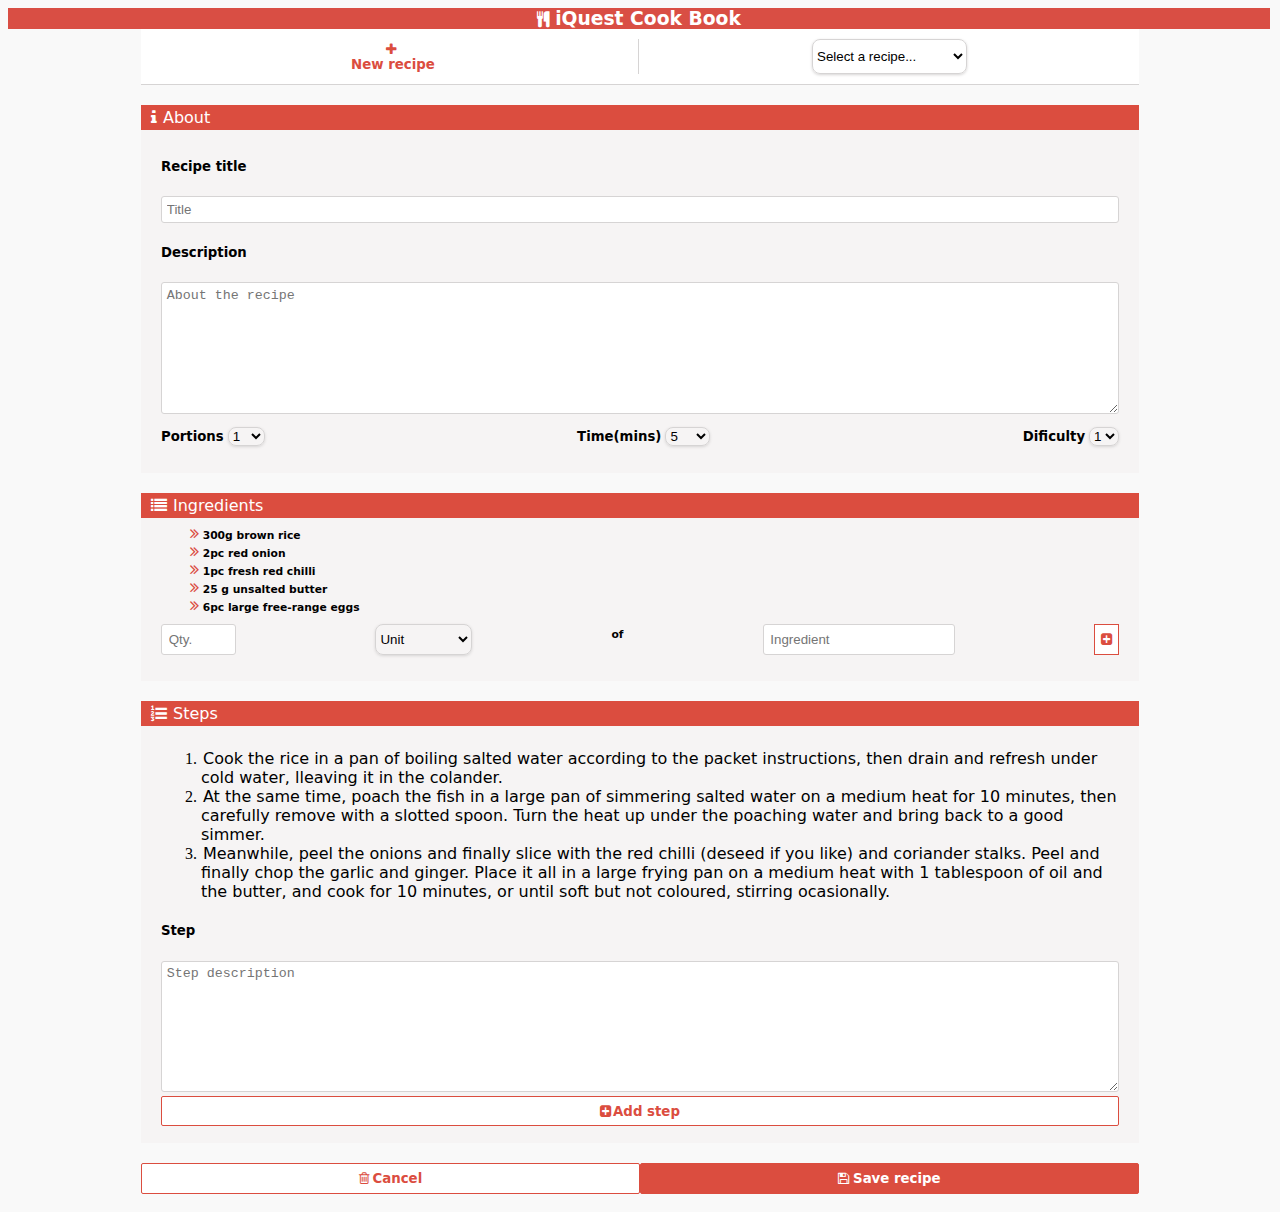
<file: proiect 2/index.html>
<!DOCTYPE html>
<html>
    <head>
        <link rel="stylesheet" type="text/css" href="style.css">
        <link href="font-awesome-4.7.0/css/font-awesome.min.css" rel="stylesheet">   
    </head>
    
<body>    
    <header>
        <div>
        <i class="fa fa-cutlery" id="cutlery"></i>
        <h3>iQuest Cook Book</h3>
        </div>
    </header>
    <div class="container-flex">
    <form action=".." method="post">
        <nav>
            <div id="needborder">
                <button>
                        <i class="fa fa-plus" id="plus"></i><b><p>New recipe</p></b>
                </button>
            
            
            </div>
            <div>
            <select>
              <option value="select">Select a recipe...</option>
              <option value="omlette">Scambled egg omlette</option>
            </select>
            </div>
        
        </nav>
    
        <main>
        
            
            <section>
                <div class="bg-title">
                <i class="fa fa-info" id="section-awesome-fonts"></i>
                <p>About</p>
                </div>
                <div class="bg-interior">
                    <h5>Recipe title</h5>
                    <input id="input-title" type="text" placeholder="Title">
                    <h5>Description</h5>
                    <textarea placeholder="About the recipe" rows="8"></textarea>
                    <div id="ptd">
                        
                        <span>
                            <h5>Portions</h5>
                            <select>
                                <option>1</option>
                                <option>2</option>
                                <option>3</option>
                                <option>4</option>
                                <option>5</option>
                                <option>6</option>
                                <option>7</option>
                                <option>8</option>
                                <option>9</option>
                                <option>10</option>
                            </select>
                        </span>
                        
                        <span><h5>Time(mins)</h5>
                            <select>
                                <option>5</option>
                                <option>10</option>
                                <option>15</option>
                                <option>20</option>
                                <option>25</option>
                                <option>30</option>
                                <option>45</option>
                                <option>60</option>
                                <option>90</option>
                                <option>120</option>
                            </select>
                        
                        </span>
                        
                        <span><h5>Dificulty</h5>
                            <select>
                                <option>1</option>
                                <option>2</option>
                                <option>3</option>
                                <option>4</option>
                                <option>5</option>
                            </select>
                        </span>
                        
                        
                        
                    </div>
                </div>
            </section>
            
            <section>    
                <div class="bg-title">
                <i class="fa fa-list" id="section-awesome-fonts"></i>
                <p>Ingredients</p>
                </div>
                <div class="bg-interior">
                    <div id="ingredients-top-section">
                        <i class="fa fa-angle-double-right" id="angle"></i>
                        <h6>300g brown rice</h6>
                        <br>
                        <i class="fa fa-angle-double-right" id="angle"></i>
                        <h6>2pc red onion</h6>
                        <br>
                        <i class="fa fa-angle-double-right" id="angle"></i>
                        <h6>1pc fresh red chilli</h6>
                        <br>
                        <i class="fa fa-angle-double-right" id="angle"></i>
                        <h6>25 g unsalted butter</h6>
                        <br>
                        <i class="fa fa-angle-double-right" id="angle"></i>
                        <h6>6pc large free-range eggs</h6>
                        <br>
                         
                        
                    </div>
                    
                    
                    <div id="qt">
                        <input type="text" placeholder="Qty." id="qty">
                        <select>
                                <option>Unit</option>
                                <option>g</option>
                                <option>Kg</option>
                                <option>pc</option>
                                <option>ml</option>
                                <option>l</option>
                                <option>tea spoon(s)</option>
                            </select>
                        <span id="invisible"><h6>of</h6></span>
                        <input type="text" placeholder="Ingredient" id="ing">
                        <button><i class="fa fa-plus-square" id="angle"></i></button>
                    </div>
                </div>
            </section>
            
            <section>
                <div class="bg-title">
                <i class="fa fa-list-ol" id="section-awesome-fonts"></i>
                <p>Steps</p>
                </div>
                <div class="bg-interior">
                    <ol>
                        <li><p>Cook the rice in a pan of boiling salted water according to the packet instructions, then drain and refresh under cold water, lleaving it in the colander.</p></li>
                        <li><p>At the same time, poach the fish in a large pan of simmering salted water on a medium heat for 10 minutes, then carefully remove with a slotted spoon. Turn the heat up under the poaching water and bring back to a good simmer.</p></li>
                        <li><p>Meanwhile, peel the onions and finally slice with the red chilli (deseed if you like) and coriander stalks. Peel and finally chop the garlic and ginger. Place it all in a large frying pan on a medium heat with 1 tablespoon of oil and the butter, and cook for 10 minutes, or until soft but not coloured, stirring ocasionally.</p></li>
                    
                    </ol>
                    <h5>Step</h5>
                    <textarea placeholder="Step description" rows="8"></textarea>
                    <button id="add-step">
                        <i class="fa fa-plus-square" id="angle"></i><b><p>Add step</p></b>
                    </button>
                    
                </div>
                
            </section>
           
        <footer>
            <button type="reset">
                <i class="fa fa-trash-o" id="angle"></i>
                <b><p>Cancel</p></b>
                
            </button>
            
            <button type="submit" id="submit">
            
                <i class="fa fa-floppy-o" id="save"></i>
                <b><p>Save recipe</p></b>
                
            </button>
            
        </footer>    
                
        </main>
        
    
    
    </form>
</div>








</body>
</html>
</file>
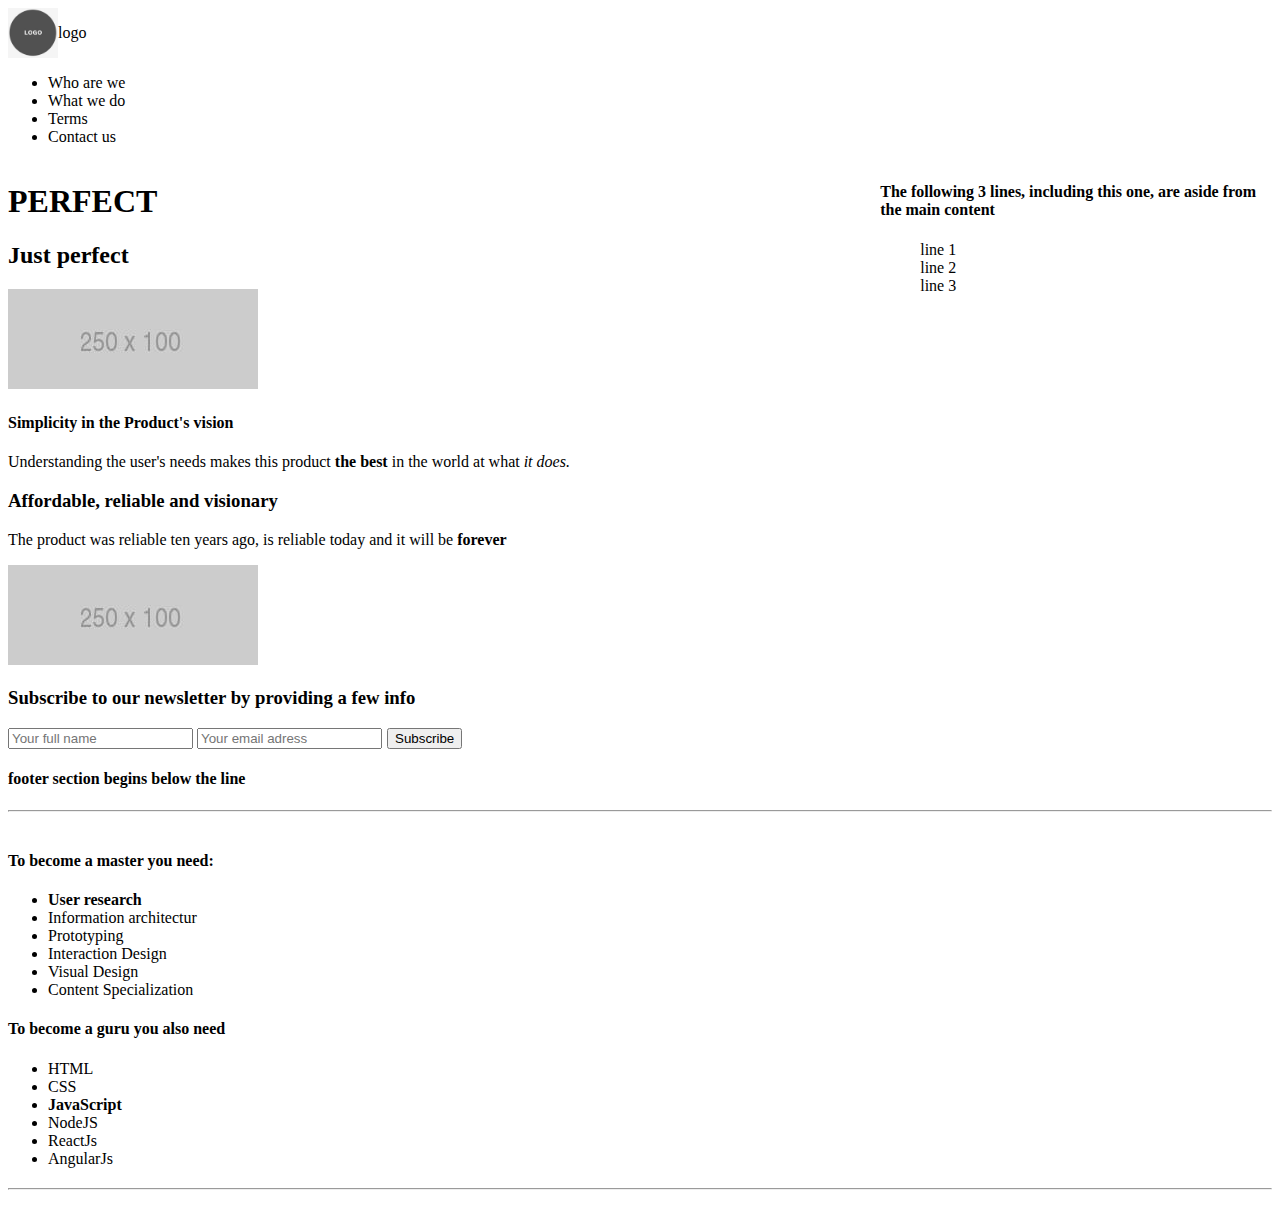
<file: project 1/main-aside-section.html>
<!DOCTYPE html>
<html>
    <head>
        <title>Best product in the world</title>
        <link rel="stylesheet" type="text/css" href="main-aside-section.css">
    </head>
    <body>
    
        <header>
            <img src="logo.jpg">
            <p>logo</p>
        </header>
        
        <nav>
            <ul>
                <li>Who are we</li>
                <li>What we do</li>
                <li>Terms</li>
                <li>Contact us</li>
            </ul>
        </nav>
        
        <div id="m">
        <main>
            <section>
                <h1>PERFECT</h1>
                <h2>Just perfect</h2>
                <img src="250X100.jpg">
                <h4>Simplicity in the Product's vision</h4>
                <p>Understanding the user's needs makes this product <strong>the best</strong> in the world at what <em>it does.</em></p>
                <h3>Affordable, reliable and visionary</h3>
                <p>The product was reliable ten years ago, is reliable today and it will be <strong>forever</strong></p>
                <img src="250X100.jpg">
            </section>
            <section id="formular">
                <h3>Subscribe to our newsletter by providing a few info</h3>
                <form action="" method="get" name="frm">
                        <input placeholder="Your full name" type="text">
                        <input placeholder="Your email adress" type="text">
                </form>
                <button type="submit" form="frm" value="Subscribe">Subscribe</button>
            </section>
            </main>
            <aside>
                    <h4>The following 3 lines, including this one, are aside from the main content
                    </h4>
                    <ul>
                        <li>line 1</li>
                        <li>line 2</li>
                        <li>line 3</li>
                    </ul>
                </aside>
        </div>
        <h4>footer section begins below the line</h4>
        <hr class="separator">
        <footer>
            <h4>To become a master you need:</h4>
            <ul>
                <li><strong>User research</strong></li>
                <li>Information architectur</li>
                <li>Prototyping</li>
                <li>Interaction Design</li>
                <li>Visual Design</li>
                <li>Content Specialization</li>    
            </ul>
            <h4>To become a guru you also need</h4>
            <ul>
                <li>HTML</li>
                <li>CSS</li>
                <li><strong>JavaScript</strong></li>
                <li>NodeJS</li>
                <li>ReactJs</li>
                <li>AngularJs</li>    
            </ul>
            <hr class="separator">
        </footer>
    
    </body>




</html>
</file>
<file: proiect 2/style.css>
h1,h2,h3,h4,h5,h6,p {font-family: -apple-system, system-ui, BlinkMacSystemFont, 'Segoe UI', Roboto,
    Oxygen, Ubuntu, Cantarell, 'Open Sans', 'Helvetica Neue', sans-serif;}

h3{
    padding: 0px;
    margin: 0px 0px 0px 5px;
    color: white;
    border: none;
}
body{min-width: 320px;
    background: #f9f9f9;
}

header,nav {
    height: auto; 
    width: CALC(100% - 2px);
    background: #d94e44;
    margin: 0px;
}

header div,nav div, nav,.container-flex, footer{
    display: flex; 
    flex-wrap: nowrap;
    flex-direction: row;
    justify-content: center;
}
button{
    
    border: 1px solid #db4d3f;
    background: white;
}
form{
    max-width: 1000px ;
    width: Calc(100%-2px);
    display: flex;
    justify-content: center;
    flex-direction: row;
    flex-wrap: wrap;
    flex-basis: 100%;
}

nav{
    background:  white;
    padding-top: 10px;
    padding-bottom: 10px;
    border-bottom: 1px solid #d6d4d4;
}

nav div{
    height: auto; 
    width: CALC(50% - 4px);
    
}
nav div button {
    width: 100%;
    text-decoration: none;
    background: white;
    box-shadow: none;
    border:none;
    padding: 0.7%;
    max-height: 35px; 
}
nav div p{
    padding: 0px;
    margin: 0px 0px 0px 5px;
    border: none;
    color: #db4d3f;
    
}

#cutlery{
    color:white;
    margin: auto 0px auto 0px;
}

#plus{
    color:#db4d3f;
    margin: auto 0px auto 0px;
}


#needborder{
    border-right: 1px solid #d6d4d4;
    margin-right: 3px;
}

select{
    background: transparent;
    background-image: none;
    
    border: 1px solid #d6d4d4;
    border-radius: 8px;
    box-shadow: 0px 1px 3px #d6d4d4;
    text-overflow: ellipsis;
    white-space: nowrap;
}
#section-awesome-fonts{
    color:white;
    margin: auto 0px auto 0px;
}

main{
    width: CALC(100% - 2px);
    height: auto;
    display: flex;
    justify-content: center;
    flex-direction: column;
    flex-wrap: nowrap;   
}

section{
    margin-top: 2%;
}


section div p{
    padding: 0px;
    margin: 0px 0px 0px 2px;
    color: white;
    border: none;
    display: inline;
    
}

.bg-title{
    background: #db4d3f;
    padding: 0.3%;
    padding-left: 1%;
    
}
.bg-interior{
    background: #f6f4f4;
    padding-top: 0.7%;
    padding-left: 2%;
    padding-right: 2%;
    padding-bottom: 1.7%;
   
    
}

textarea,#input-title{
    width: calc(99% - 2px);
    padding: 0.5%;
    border-radius: 3px;
    border: 1px solid #d6d4d4;
    

}
#ptd{
    display: flex;
    justify-content:space-between;
    flex-direction: row;
    flex-wrap: nowrap;
    margin-top: 1%;
    margin-bottom: 1%;
    
}
#ptd h5{display: inline;}


#angle{
    color:#db4d3f;
}

#ingredients-top-section{
    padding-left: 3%;
    padding-right: 3%;
}
#ingredients-top-section h6{
    color: black;
    display: inline;
    
}

#qt{
    height: auto;
    display: flex;
    justify-content:space-between;
    flex-direction: row;
    flex-wrap: nowrap;
    margin-top: 1%;
    margin-bottom: 1%;
    
}




#qt h6{
    color: black;
    display: inline;
    
}
#qt input{
    padding: 0.7%;
    border-radius: 3px;
    border: 1px solid #d6d4d4;
}
#qty{
    max-width: 60px;
    min-width: 30px;
    
}
#ing{
    max-width: 300px;
    min-width: 50px;
}

@media (max-width: 600px) {
  #invisible {
    display: none;
  }
}
ol li p {
    color: black;
}

#add-step{
    width: 100%;
    text-decoration: none;
    background: white;
    box-shadow: none;
    border-radius: 2px;
    padding: 0.7%;
}
#add-step p, footer p{
    color:#db4d3f;
    display: inline;
}

footer button{
    flex-basis: 50%;
    box-shadow: none;
    border-radius: 2px;
    padding: 0.7%;
    margin-top: 2%;
    margin-bottom: 1%;
}
#save{
    color: white;
}
#submit{
     background: #db4d3f;
}
#submit p{
    color: white;
   
    display: inline;
}
</file>
<file: project 1/main-aside-section.css>
header {
    display: flex;
    flex-wrap: nowrap;
}
header img{
    height: 50px;
    width: 50px;
}
main section img{
    height: 100px;
    width: 250px;
}
#m{
    display: flex;
    flex-wrap: nowrap;
}
#m aside{
    margin-left: 15%;
    padding: 0px;
}
#m aside ul {
    list-style: none;
}
.separator{
    margin-top: 20px;
    margin-bottom: 40px;
}
#formular{
    display: flex;
    flex-wrap: wrap;
}
#formular button{
    margin-left: 5px;
}
</file>
